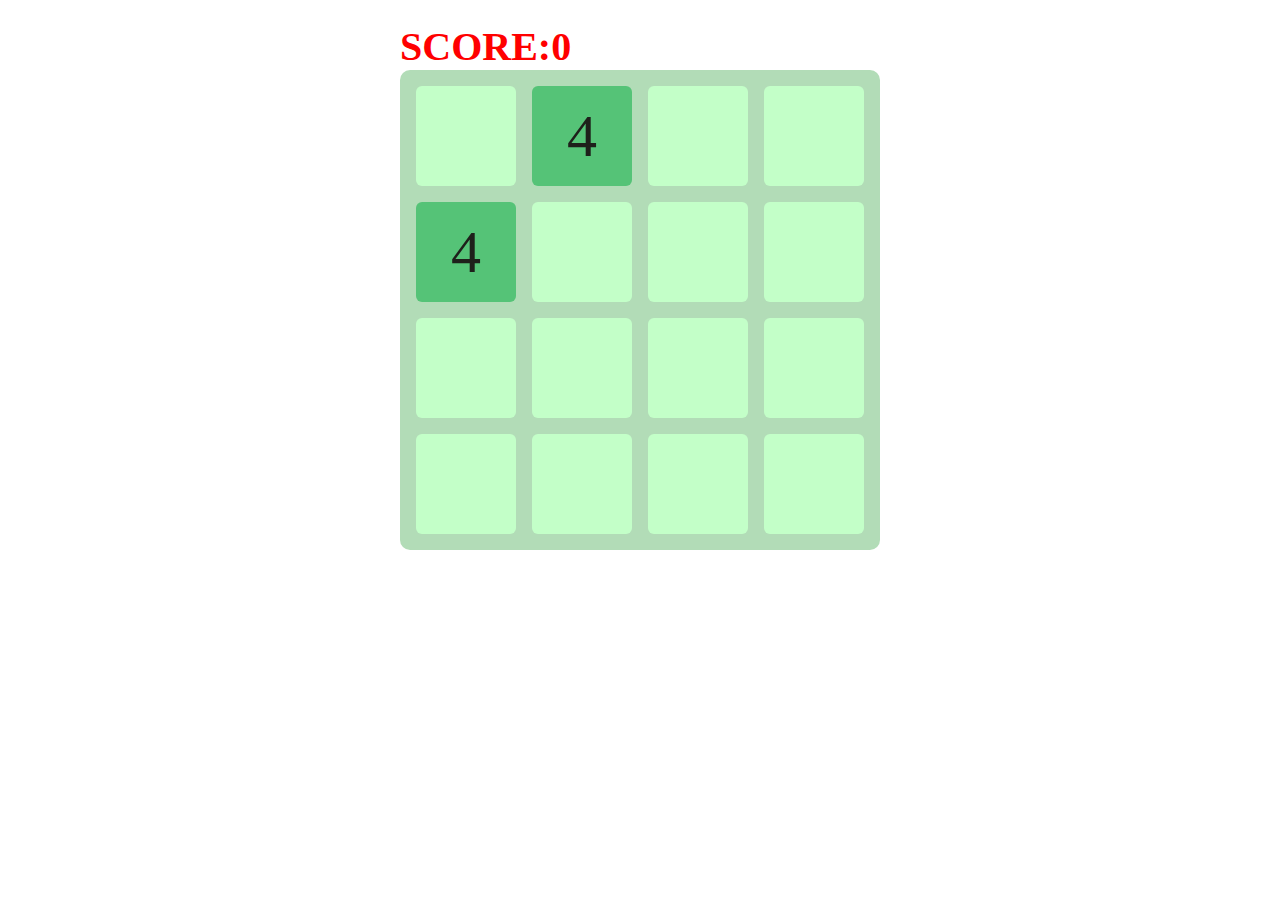
<file: 2048.html>
﻿<!DOCTYPE html>
<html>
<head lang="en">
    <meta charset="UTF-8">
    <link href="2048.css" type="text/css" rel="stylesheet">
    <title></title>
</head>
<body>
<p id="score"> SCORE:<span id="scoreNum"></span></p>
<div id="gridPanel">
    <div id="c00"></div>
    <div id="c01"></div>
    <div id="c02"></div>
    <div id="c03"></div>

    <div id="c10"></div>
    <div id="c11"></div>
    <div id="c12"></div>
    <div id="c13"></div>

    <div id="c20"></div>
    <div id="c21"></div>
    <div id="c22"></div>
    <div id="c23"></div>

    <div id="c30"></div>
    <div id="c31"></div>
    <div id="c32"></div>
    <div id="c33"></div>
</div>
<div id="gameOver">
    <p>
        张丑逼，你输了，哈哈哈<br/>
        SCORE:<span id="final">0</span><br/><br/>
        <a href="javascript:start()">TRY AGAIN</a>
    </p>
</div>
<script src="2048.js">

</script>
</body>
</html>
</file>
<file: 2048.css>
#gridPanel{
    width: 480px;height: 480px;
    margin: 0 auto;
    border-radius: 10px;
    background: #b2dcb7;
}
div>div{
    width: 100px;height: 100px;
    border-radius: 6px; background: #c3ffc8;
    float: left;margin-top: 16px;margin-left: 16px;
    color: white;font-size: 60px;text-align: center;
    line-height: 100px;
}
.n2{
    background-color: #88db75;
}
.n4{
    background-color: #55c377;
}
.n8{
    background-color: #a0f644;
}
.n16{
    background-color: #29c2a3;
}
.n32{
    background-color: #b5df3f;
}
.n64{
    background-color: #b4eb5b;
}
.n128{
    background-color: #04e083;
}
.n256{
    background-color: #c6ffd2;
}
.n512{
    background-color: #22dae5;
}
.n1024{
    background-color: #99c988;
}
.n2048{
     background-color:green;
}
.n4096{
      background-color: #ff1318;
  }
.n2,.n4{
    color: #1e201b;
}
.n1024,.n2048,.n4096{
    font-size: 40px;
}
p{
    width: 480px;
    margin: 0 auto;
    font-size: 40px;
    font-weight: bold;
    padding-top: 15px;
    color: red;
}
#scoreNum{
    font-size: 40px;
    font-weight: bold;
    padding-top: 15px;
    color: red;
}
#gameOver{
    position: absolute;
    top:0px;
    left: 0px;
    right: 0;
    bottom: 0;
    background: rgba(5,5,5,.5);
    display: none;
}
#gameOver p{
    width: 500px;
    height: 300px;
    background: white;
    position: absolute;
    /*top: 0;left: 0;*/
    /*right: 0;*/
    /*bottom: 0;*/
    /*margin: auto;*/
    top: 50%;
    left: 50%;
    margin-top:-150px;
    margin-left: -250px;
    text-align: center;
    line-height: 1.5em;
    border-radius: 10px;
    border: 1px solid saddlebrown;

}
#gameOver a{
    padding: 10px ;
    text-decoration: none;
    color: white;
    background-color: black;
}
</file>
